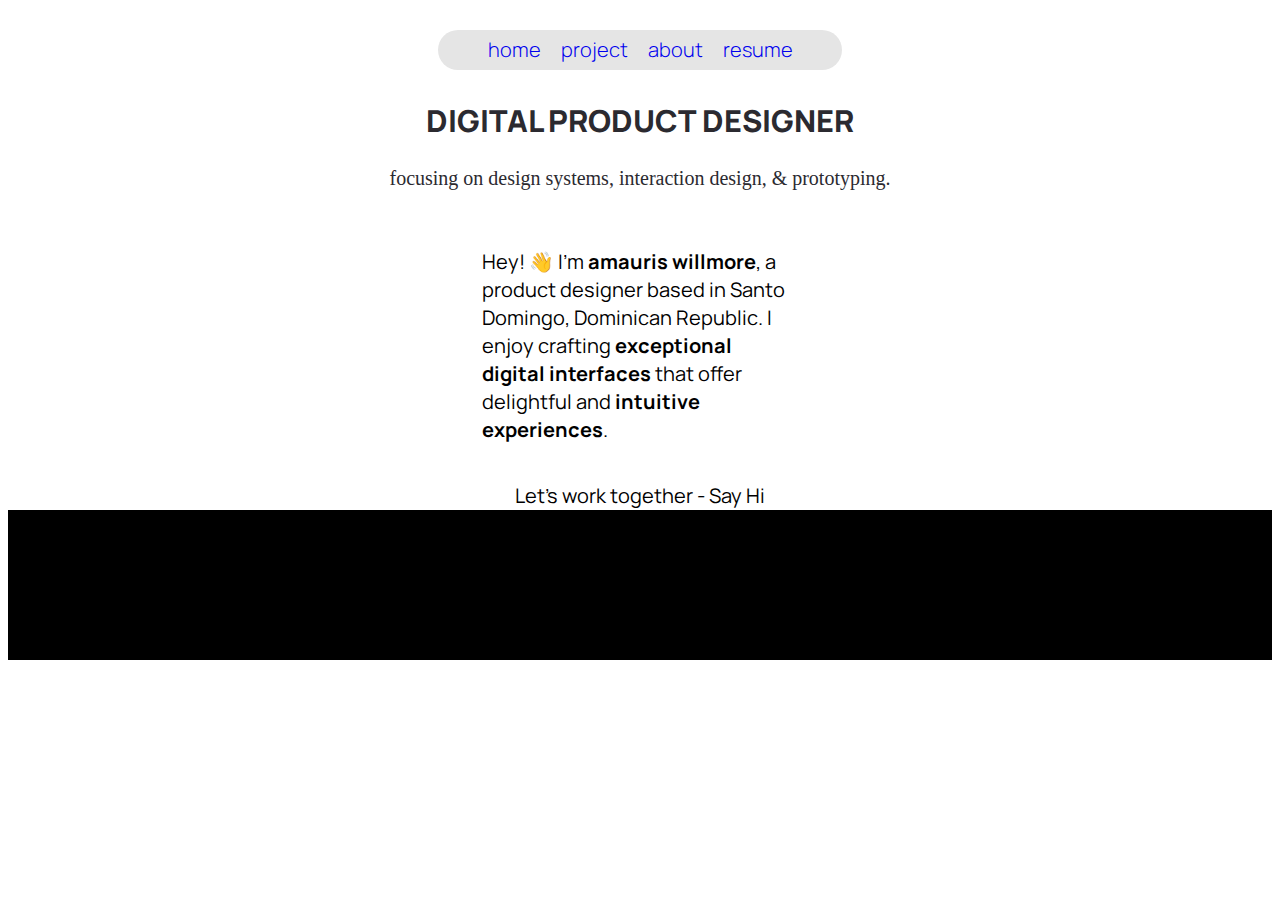
<file: index.html>
<!DOCTYPE html>
<html lang="en">
  <head>
    <meta charset="UTF-8" />
    <link href="style.css" rel="stylesheet" />
    <meta name="viewport" content="width=device-width, initial-scale=1.0" />
    <title>amauriswill-DesignDev</title>
  </head>

  <body>
    <header>
      <nav>
        <a href="index.html">home</a>
        <a href="projects.html">project</a>
        <a href="about.html">about</a>
        <a href="resume.html">resume</a>
      </nav>
    </header>

    <h1>Digital product designer</h1>
      <h2>focusing on design systems, interaction design, & prototyping.</h2> 
      <br>
    <div class="body-text">
      <p>Hey! 👋 I'm <strong>amauris willmore</strong>, a product designer based in Santo Domingo, Dominican Republic. I enjoy crafting <strong>exceptional digital interfaces</strong> that offer delightful and <strong>intuitive experiences</strong>.</p>
    </div>
      <br>
      <div class="body-text">Let's work together - Say Hi</div>
    </article>

    <!-- <aside>
      <ul>
        <li>
          <a
            href="https://twitter.com/amauriswill"
            target="blank"
          >
            X</a
          >
        </li>

        <li>
          <a
            href="https://developer.mozilla.org/en-US/docs/Web/HTML"
            target="blank"
            >instagram</a
          >
        </li>

        <li>
          <a
            href="https://developer.mozilla.org/en-US/docs/Web/HTML"
            target="blank"
            >resume</a
          >
        </li>

        <li>
          <a
            href="amauriswillmore@gmail.com"
            target="blank"
            >email</a
          >
        </li>
      </ul>
    </aside>
    <footer><p>Copyright &copy; 2024, </p></footer>-->
    <div class="copyright-container">
      <p> Copyright &copy; 2024 amauris willmore - All Rights Reserved.</p>
  </div>
  </body>
</html>
</file>
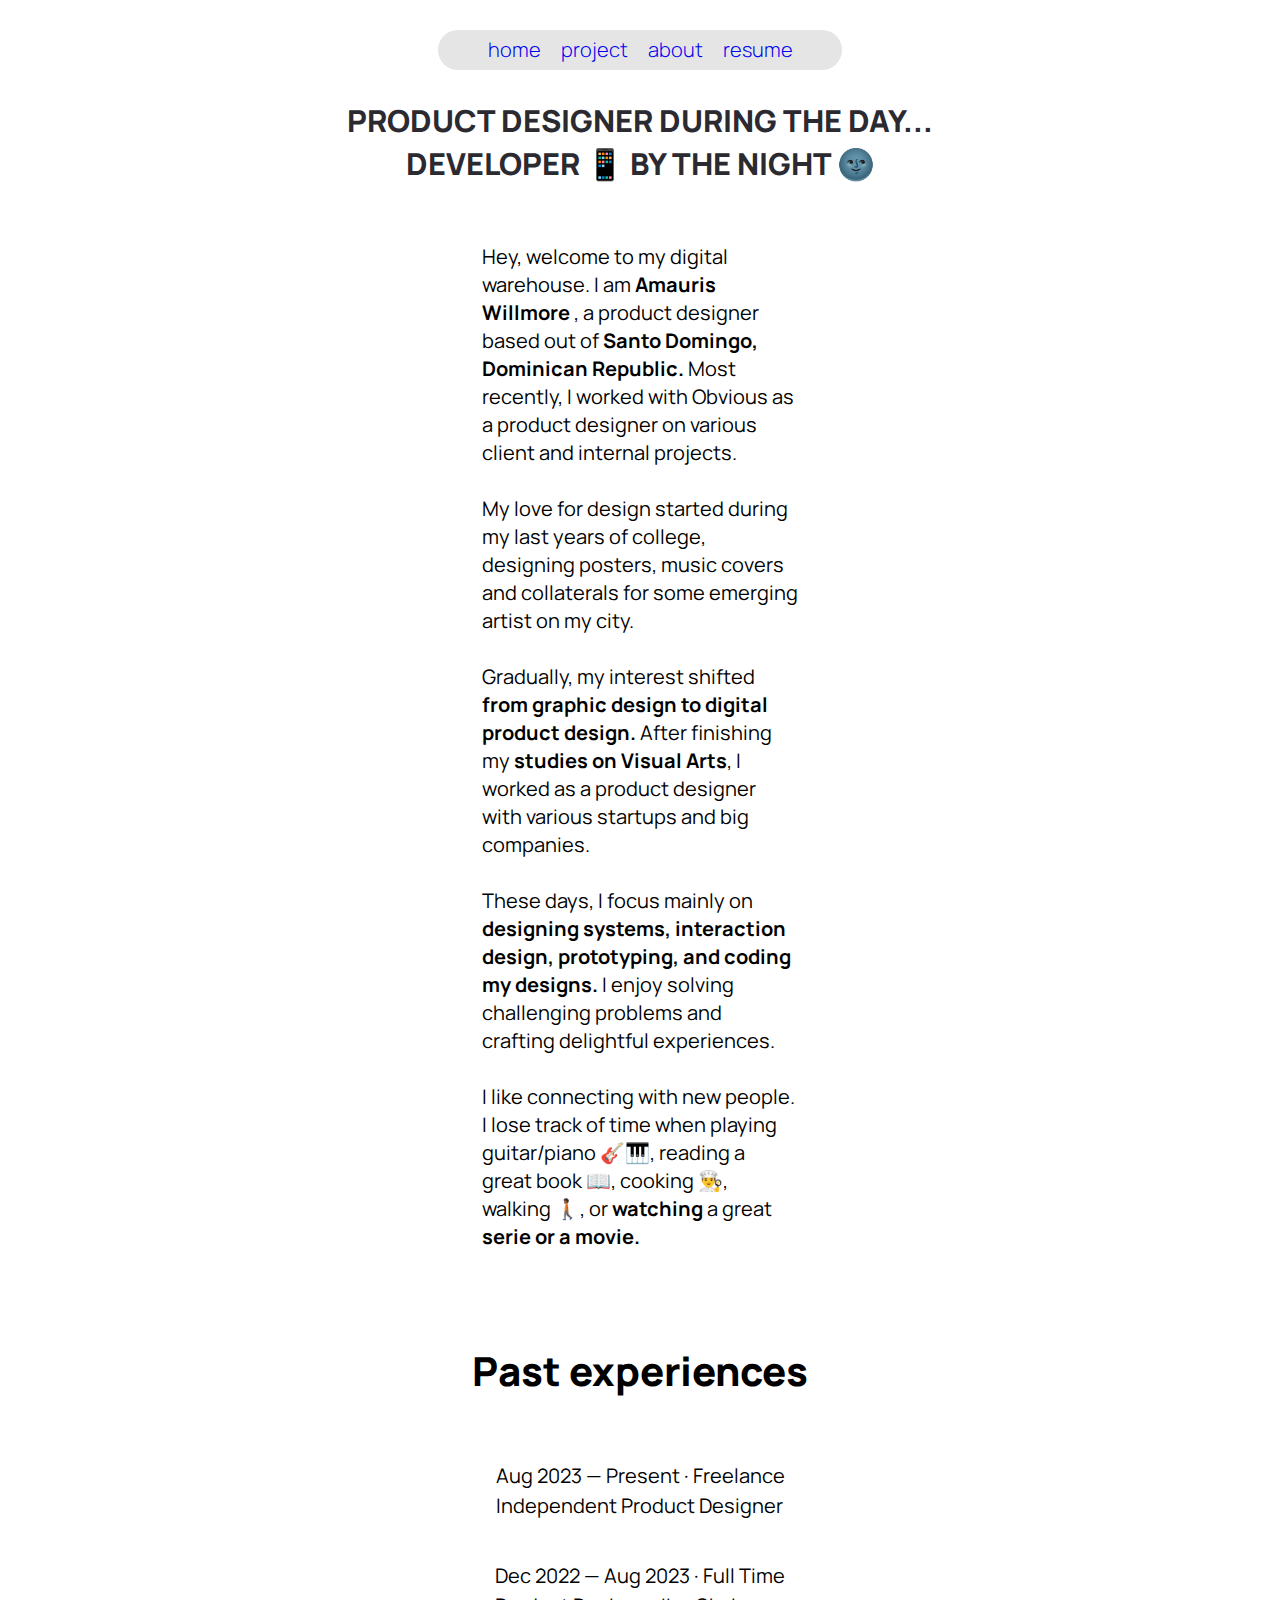
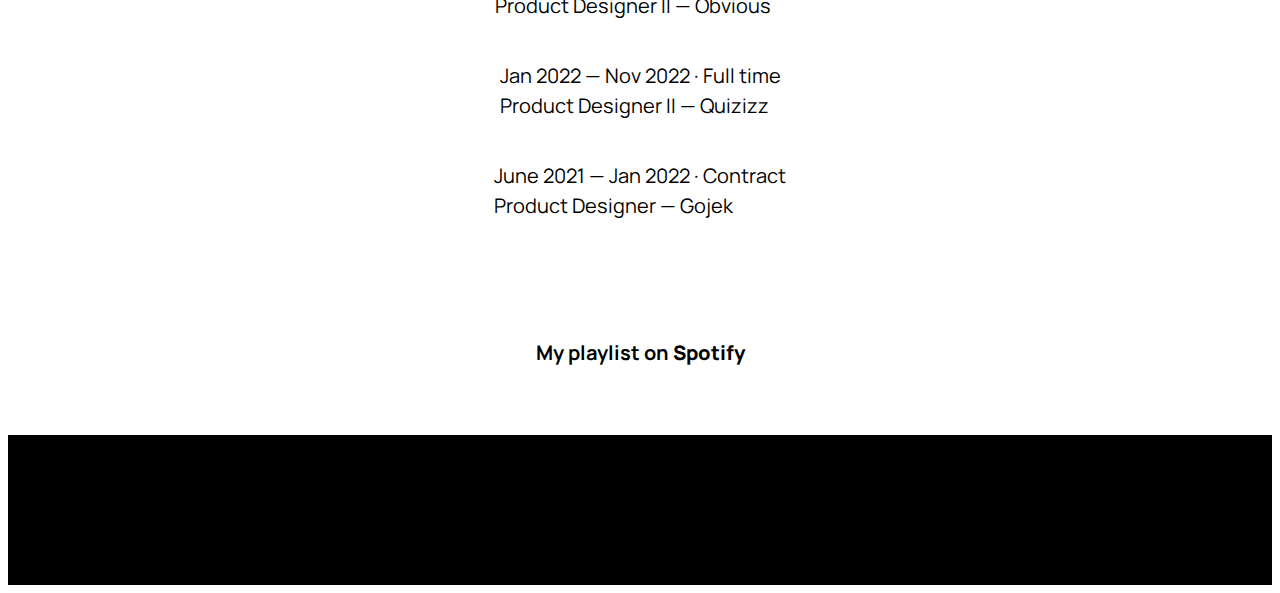
<file: about.html>
<!DOCTYPE html>
<meta charset="UTF-8" />
<html lang="en">
<link href="style.css" rel="stylesheet" />
<meta name="viewport" content="width=device-width, initial-scale=1.0" />
<title>amauriswill-DesignDev</title>

  <body>
    <header>
      <nav>
        <a href="index.html">home</a>
        <a href="projects.html">project</a>
        <a href="about.html">about</a>
        <a href="resume.html">resume</a>
      </nav>
    </header>
  </body>
<article>
  <main>
  <header>
    <h1 class="letraespacio">
      Product designer during the day...
      <br>
      Developer 📱 by the night 🌚
    </h1>
  </header>
      <br>
</article>
<div class="body-text">
  <p>
  Hey, welcome to my digital warehouse. I am
  <strong>Amauris Willmore</strong> , a product designer based out of
  <strong>Santo Domingo, Dominican Republic.</strong> Most recently, I
  worked with Obvious as a product designer on various client and internal
  projects.
  <br />
  <br />
  My love for design started during my last years of college, designing
  posters, music covers and collaterals for some emerging artist on my
  city.
  <br />
  <br />
  Gradually, my interest shifted
  <strong>from graphic design to digital product design.</strong> After
  finishing my <strong>studies on Visual Arts</strong>, I worked as a
  product designer with various startups and big companies.
  <br />
  <br />
  These days, I focus mainly on
  <strong
    >designing systems, interaction design, prototyping, and coding my
    designs.</strong
  >
  I enjoy solving challenging problems and crafting delightful
  experiences.
  <br />
  <br />
  I like connecting with new people. I lose track of time when playing
  guitar/piano 🎸🎹, reading a great book 📖, cooking 👨‍🍳, walking 🚶🏾, or
  <strong>watching</strong> a great <strong>serie or a movie.</strong>
  </p>
</div>


<div class="past-experiences">
  <br />
  <h3 class="past-experiences-title"><strong>Past experiences</strong></h3>
  <p class="past-experiences-content">
    Aug 2023 — Present · Freelance
    <br />
    Independent Product Designer
  </p>
  <p class="past-experiences-content">
    Dec 2022 — Aug 2023 · Full Time
    <br />
    Product Designer II — Obvious
  </p>
  <p class="past-experiences-content">
    Jan 2022 — Nov 2022 · Full time
    <br />
    Product Designer II — Quizizz
  </p>
  <p class="past-experiences-content">
    June 2021 — Jan 2022 · Contract
    <br />
    Product Designer — Gojek
  </p>

  <br>
  <p>
    <h4>My playlist on <strong>Spotify</strong></h4> 
  </p></div>
</main>  
<footer class="copyright-container">
      <p> Copyright &copy; 2024 amauris willmore - All Rights Reserved.</p>
</file>
<file: style.css>
@import url("https://fonts.googleapis.com/css2?family=Manrope:wght@200..800&display=swap");

.letraespacio {
  height: auto;
  text-align: center;
  flex-direction: column;
}

.barra {
  margin: 0px;
  background-color: white;
  color: #7c7c7c;
  font-size: 20px;
}
/* 
main {
  font-family: "Manrope", sans-serif;
  color: #7c7c7c;
  flex-direction: column;
  text-align: center;
  justify-content: center;
}

footer{
  font 
}*/

/* TITLES */
h1 {
  font-family: "Manrope", sans-serif;
  color: #2b2a30;
  font-size: 30.4px;
  font-weight: 900;
  text-transform: uppercase;
  text-align: center;
  display: flex;
  align-items: center;
  justify-content: center;
  text-align: left;
  line-height: 1.4;
}

h2 {
  color: #2b2a30;
  font-size: 20px;
  font-weight: 500;
  text-align: center;
  line-height: 1.5;
}

/* Paragraphs */

a {
  font-family: "Manrope", sans-serif;
  font-size: 20px;
  line-height: 1.3;
  margin: 8px;
}

li {
  font-size: 16px;
  line-height: 1.3;
  float: inline-start;
}

li a {
  display: block;
  color: rgb(85, 85, 85);
  text-align: center;

  text-decoration: none;
}

ul {
  list-style-type: none;
  margin: 0;
  overflow: hidden;
  background-color: #dcdcdc;
  position: bottom;
}

/* body {
  font-family: 500;
  line-height: 0.7;
} */

header {
  background-color: #ffffff;
}
a {
  font-weight: 300;
  color: 919191;
  text-decoration: none;
}
nav {
  padding: 7px;
  height: 65%;
  width: 30.9%;
  text-align: center;
  margin: 30px auto;
  background-color: #e5e5e5;
  opacity: 100;
  border-radius: 20px;
}

/*CLASSES*/

.copyright-container {
  display: flex;
  flex-direction: column;
  justify-content: end;
  background-color: black;
  text-align: center;
  width: 100%;
  height: 150px;
}

.p-bottom {
  /* background-color: red; */
  height: 40px;
}

.past-experiences-title {
  font-family: "Manrope", sans-serif;
  font-size: 40px;
  font-weight: 700;
  width: 100%;
  display: flex;
  flex-direction: column;
  align-items: center;
  line-height: 1.5;
  text-align: left;
}
.past-experiences {
  /* background-color: red; */
  font-family: "Manrope", sans-serif;
  font-size: 20px;
  width: 100%;
  display: flex;
  flex-direction: column;
  align-items: center;
  line-height: 1.5;
  text-align: left;
}

.body-text {
  font-family: "Manrope", sans-serif;
  font-size: 20px;
  width: 25%;
  display: flex;
  margin: auto;
  align-items: center;
  justify-content: center;
  text-align: left;
  line-height: 1.4;
}
</file>
